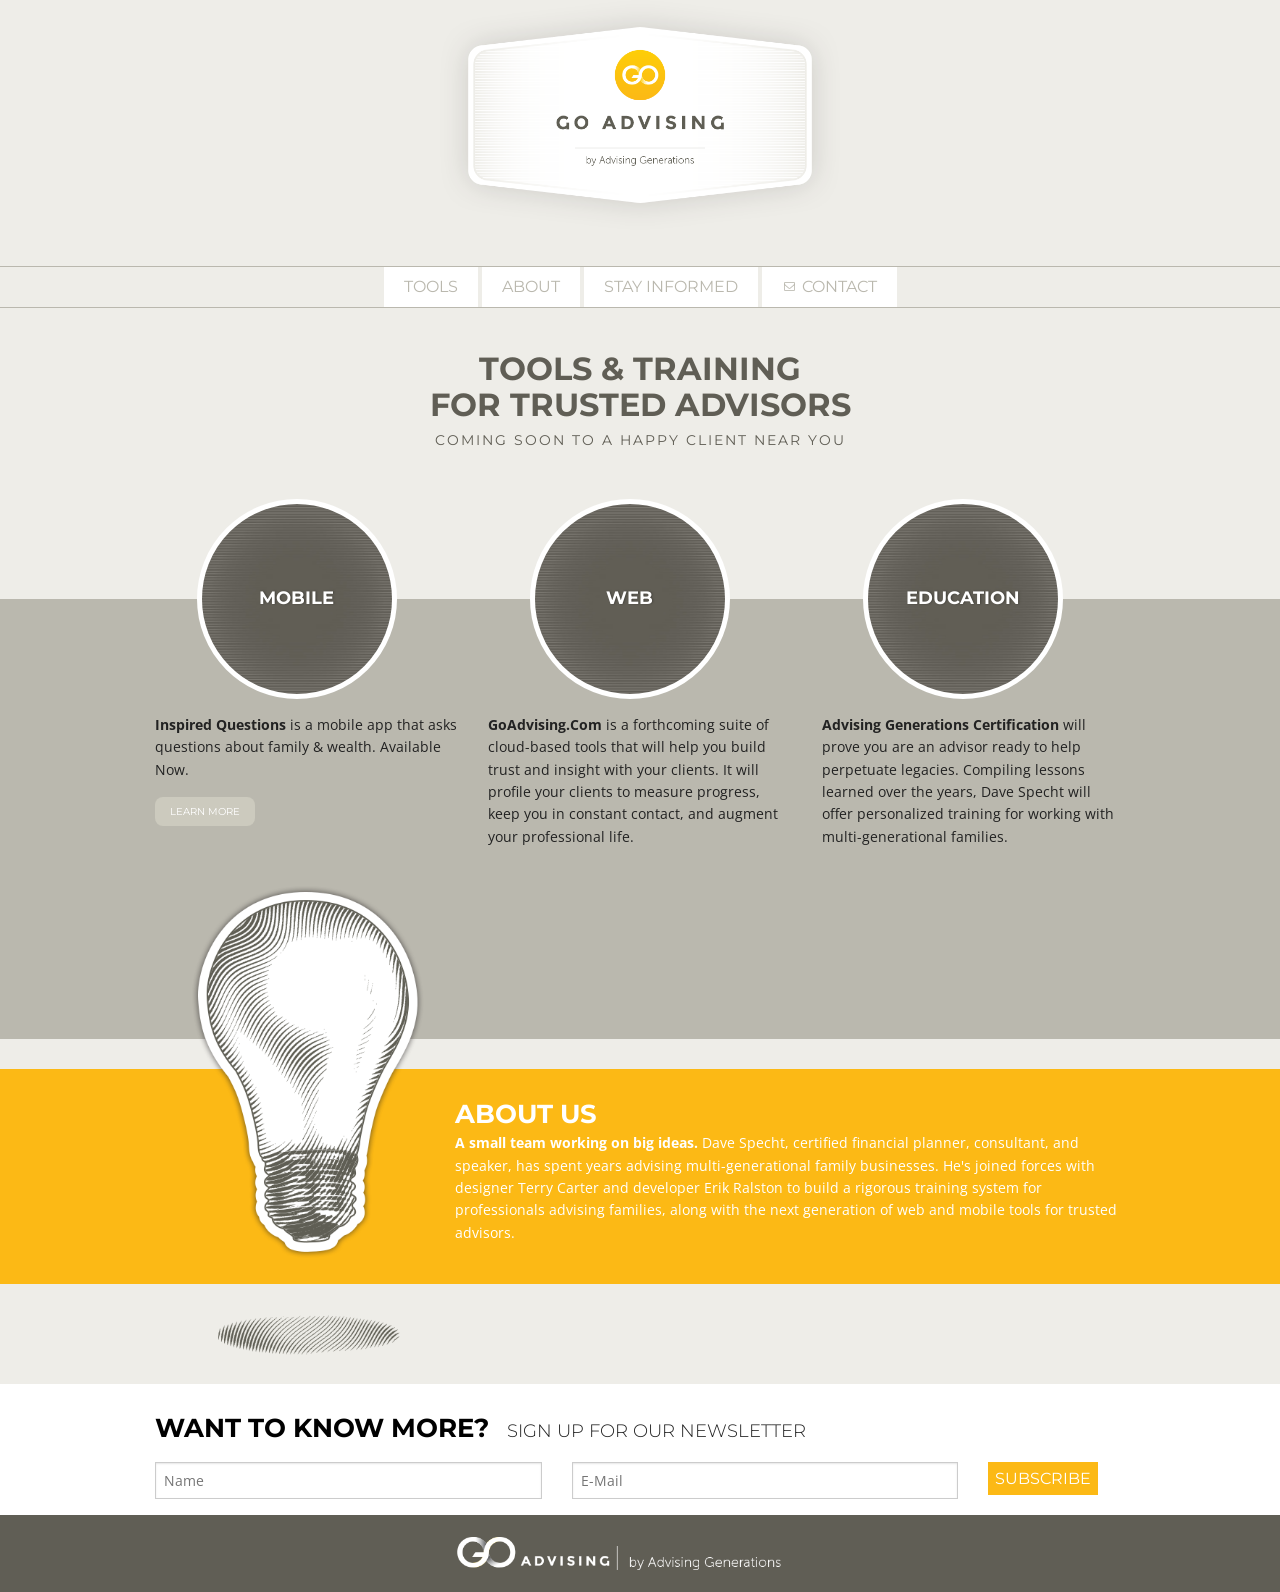
<file: index.html>
<!doctype html>
<html class="no-js" lang="en">
<head>
	<meta charset="utf-8" />
	<meta name="viewport" content="width=device-width, initial-scale=1.0" />
	<title>GoAdvising.com | Tools &amp; Training for Trusted Advisors</title>
	<link href='http://fonts.googleapis.com/css?family=Montserrat:400,700|Open+Sans:400,700' rel='stylesheet' type='text/css'>
	<link rel="stylesheet" href="css/foundation.css" />
	<link rel="stylesheet" href="css/custom.css" />
	<link href="//netdna.bootstrapcdn.com/font-awesome/4.0.3/css/font-awesome.css" rel="stylesheet">
	<script src="js/modernizr.js"></script>
</head>
<body>
<div class="wrapper">
		<div class="row header-bar">
			<div class="large-12 columns">
				<hgroup>
					<h1>Go Advising</h1>
					<h2>Tools &amp; Training for Trusted Advisors</h2>
				</hgroup>
				<img src="img/goadvising-logo.png" alt="goadvising.com" title="goadvising.com">
			</div>
		</div><!--/.row-->
		
		<nav role="custom-dropdown">
			<input type="checkbox" id="button">
			<label for="button" onclick></label>
    
			<ul>
				<li><a href="#tools">Tools</a></li>
				<li><a href="#about">About</a></li>
				<li><a href="#newsletter">Stay Informed</a></li>
				<li class="contact"><a href="mailto:Info@GoAdvising.Com">Contact</a></li>
			</ul>
		</nav>

		<div class="row intro-statement">
			<div class="large-12 columns">
				<hgroup>
					<h2>Tools &amp; Training<br/> for Trusted Advisors</h2>
					<h3>Coming Soon To A Happy Client Near You</h3>
				</hgroup>
			</div>
		</div><!--.intro-statement-->
		
		<div class="tools-wrap">
			<div class="row tools">
				<div class="tool-col1 large-4 medium-4 columns">
					<div class="img-wrap">
						<h4>Mobile</h4>
					</div>
					<p><span class="intro">Inspired Questions</span> is a mobile app that asks questions about family &amp; wealth. Available Now.</p>
					<a class="button1" href="http://www.inspired-questions.com" target="_blank" alt="Visit the Inspired Questions Website" title="Visit the Inspired Questions Website">Learn More</a>
				</div>
	
				<div class="tool-col2 large-4 medium-4 columns">
					<div class="img-wrap">
						<h4>Web</h4>
					</div>
					<p><span class="intro">GoAdvising.Com</span> is a forthcoming suite of cloud-based tools that will help you build trust and insight with your clients. It will profile your clients to measure progress, keep you in constant contact, and augment your professional life.</p>
				</div>
	
				<div class="tool-col3 large-4 medium-4 columns">
					<div class="img-wrap">
						<h4>Education</h4>
					</div>
					<p><span class="intro">Advising Generations Certification</span> will prove you are an advisor ready to help perpetuate legacies. Compiling lessons learned over the years, Dave Specht will offer personalized training for working with multi-generational families.</p>
				</div>
			</div><!--/.tools-->
		</div><!--/.tools-wrap-->
		
		<div class="about-us" id="about">
			<div class="row">
				<img class="light-bulb" src="img/light-bulb.png" alt="About GoAdvising.com" title="About GoAdvising.com"/>
				<div class="about-text large-12 columns">
					<h4>About Us</h4>
					<p><span class="intro">A small team working on big ideas.</span> Dave Specht, certified financial planner, consultant, and speaker, has spent years advising multi-generational family businesses. He's joined forces with designer Terry Carter and developer Erik Ralston to build a rigorous training system for professionals advising families, along with the next generation of web and mobile tools for trusted advisors.</p>
				</div><!--/.about-text-->
			</div><!--/.row-->
		</div><!--/.about-us-->

	<div id="newsletter">
	  <div class="signup-wrap" >
		<div class="row">
			<div class="signup-head large-12 columns">
				<h4>Want To Know More?</h4><h5>Sign Up For Our Newsletter</h5>
			</div><!--/.large-12 .columns-->
		</div><!--/.row-->
		
		<!-- Begin MailChimp Signup Form -->
			<div id="mc_embed_signup" class="row">
				<form action="http://GoAdvising.us3.list-manage.com/subscribe/post?u=6a8938269d837a7482c49326e&amp;id=61df4e83ea" method="post" id="mc-embedded-subscribe-form" name="mc-embedded-subscribe-form" class="validate" target="_blank" novalidate>
					
					<div class="mc-field-group large-5 columns">
						<label for="mce-NAME" class="hide-in-modern-browsers">Name</label>
						<input type="text" value="" name="NAME" class="" id="mce-NAME" placeholder="Name">
					</div>
					<div class="mc-field-group large-5 columns">
						<label for="mce-EMAIL" class="hide-in-modern-browsers">Email Address</label>
						<input type="email" value="" name="EMAIL" class="required email" id="mce-EMAIL" placeholder="E-Mail">
					</div>
					<div class="large-2 columns"><input type="submit" value="Subscribe" name="subscribe" id="mc-embedded-subscribe" class="button"></div>
					<div id="mce-responses" class="clear large-12">
						<div class="response" id="mce-error-response" style="display:none"></div>
						<div class="response" id="mce-success-response" style="display:none"></div>
					</div>    <!-- real people should not fill this in and expect good things - do not remove this or risk form bot signups-->
					<div style="position: absolute; left: -5000px;"><input type="text" name="b_6a8938269d837a7482c49326e_61df4e83ea" value=""></div>
					
				</form>
			</div><!--/#mc_embed_signup .row-->
	  <!--End mc_embed_signup-->
		</div><!--/.signup-wrap-->
	</div><!--/#newsletter-->

</div><!--/.wrapper-->

	
	<div class="footer">
		<div class="wrapper">
		  <div class="row">
		    <div class="large-12 columns">
				<img src="img/footer-logo.png" alt="goadvising.com" title="goadvising.com"/>
		    </div><!--/.large-12 .columns-->
		  </div><!--/.row-->
		</div><!--/.wrapper-->
	</div><!--/.footer-->
	
    <script>
	(function(i,s,o,g,r,a,m){i['GoogleAnalyticsObject']=r;i[r]=i[r]||function(){
		(i[r].q=i[r].q||[]).push(arguments)},i[r].l=1*new Date();a=s.createElement(o),
		m=s.getElementsByTagName(o)[0];a.async=1;a.src=g;m.parentNode.insertBefore(a,m)
	})(window,document,'script','//www.google-analytics.com/analytics.js','ga');

	ga('create', 'UA-45817132-2', 'goadvising.com');
	ga('send', 'pageview');

	</script>
</body>
</html>
</file>
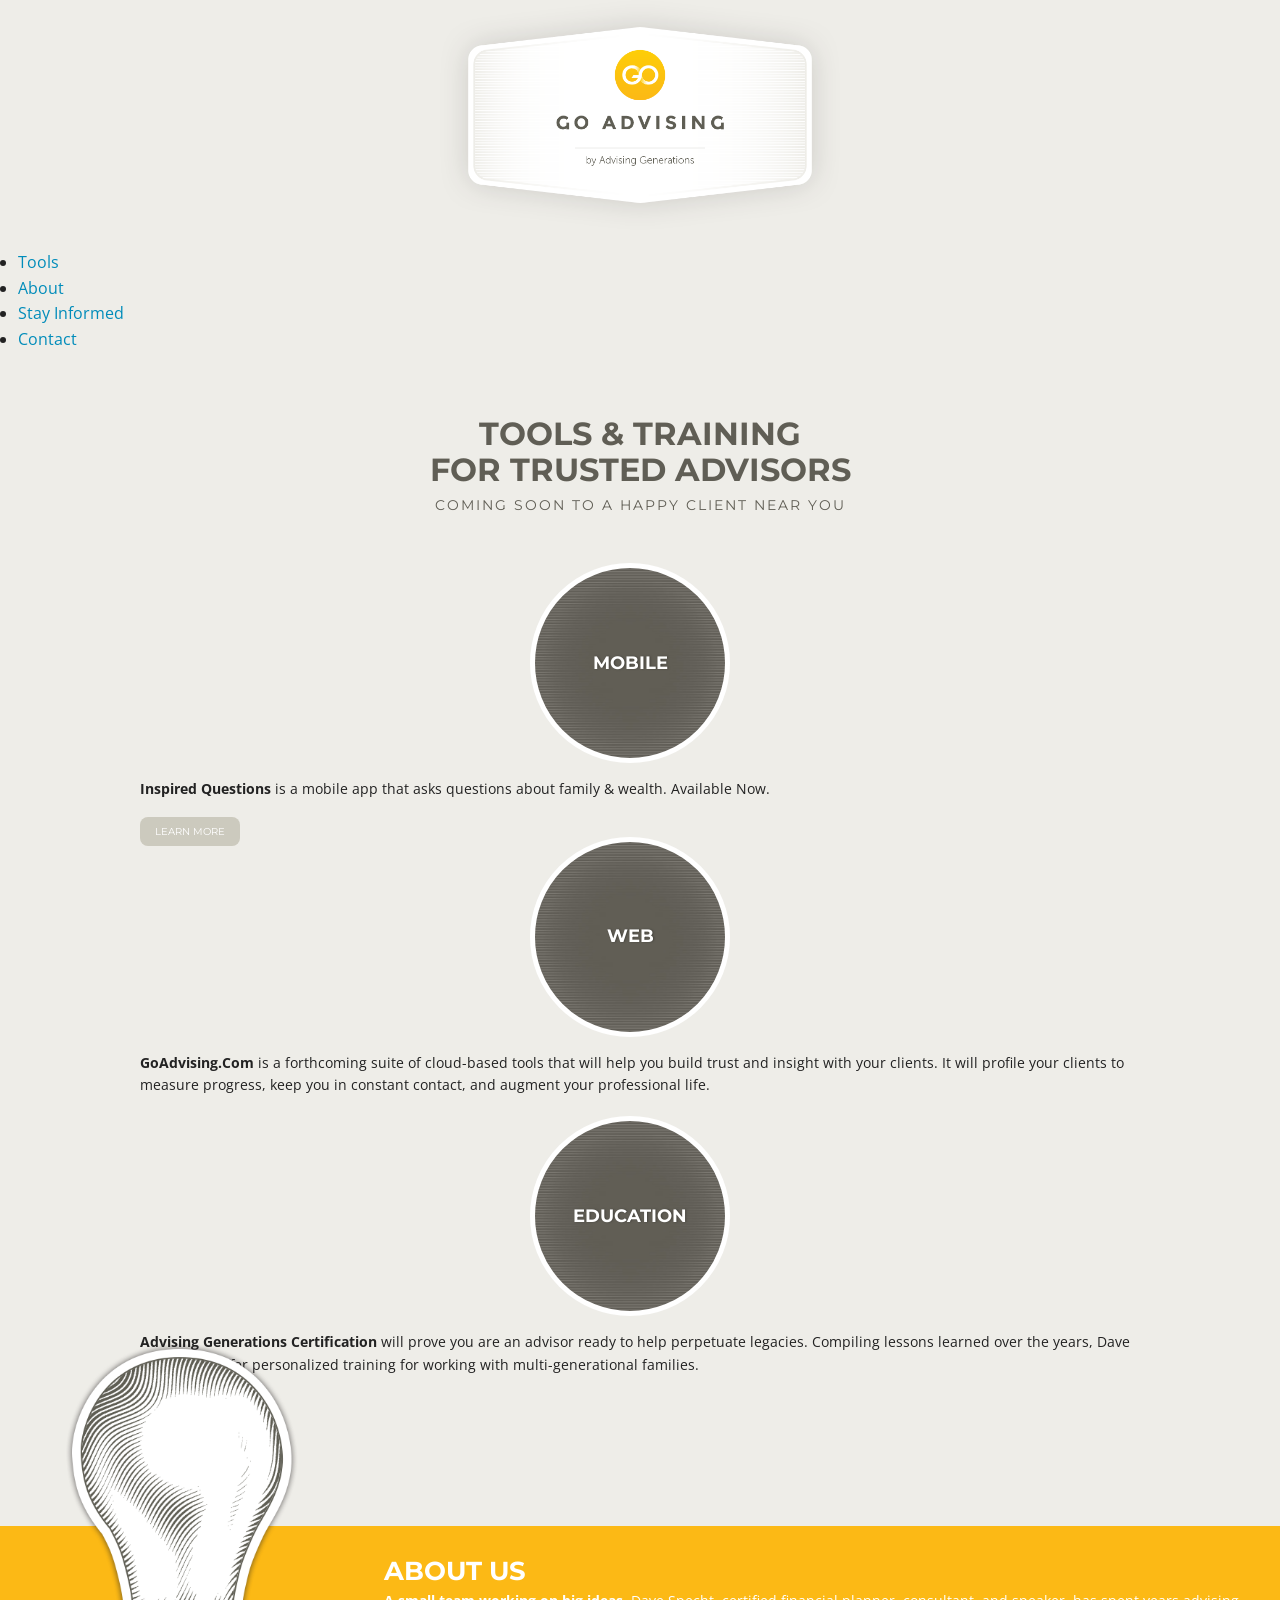
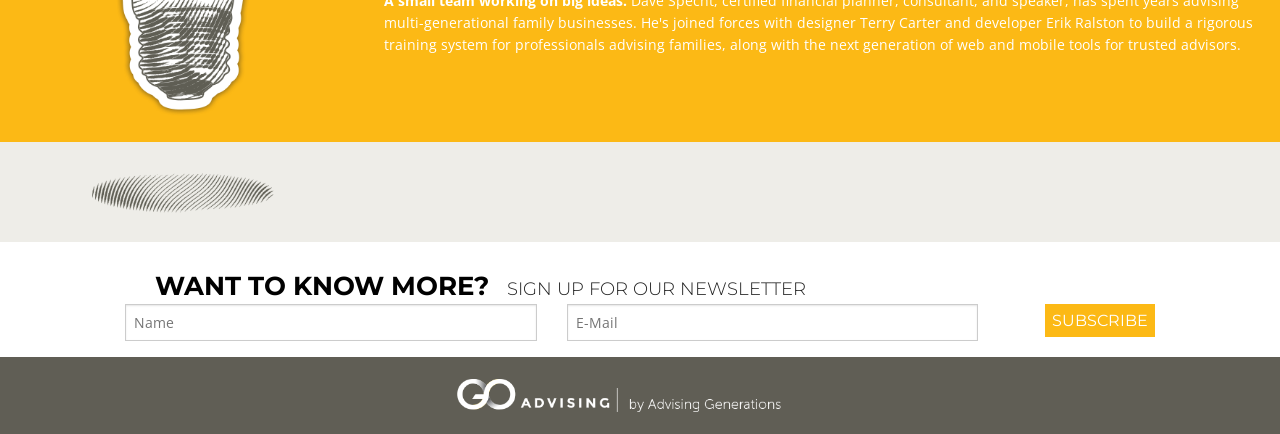
<file: index-old.html>
<!doctype html>
<html class="no-js" lang="en">
<head>
	<meta charset="utf-8" />
	<!--<meta name="viewport" content="width=device-width, initial-scale=1.0" />-->
	<title>GoAdvising.com | Tools &amp; Training for Trusted Advisors</title>
	<link href='http://fonts.googleapis.com/css?family=Montserrat:400,700|Open+Sans:400,700' rel='stylesheet' type='text/css'>
	<link rel="stylesheet" href="css/foundation.css" />
	<link rel="stylesheet" href="css/custom.css" />
	<link href="//netdna.bootstrapcdn.com/font-awesome/4.0.3/css/font-awesome.css" rel="stylesheet">
	<script src="js/modernizr.js"></script>
</head>
<body>
	<div class="wrapper">
		<div class="row header-bar">
			<div class="large-12 columns">
				<hgroup>
					<h1>Go Advising</h1>
					<h2>Tools &amp; Training for Trusted Advisors</h2>
				</hgroup>
				<img src="img/goadvising-logo.png" alt="goadvising.com" title="goadvising.com">
			</div>
		</div><!--/.row-->

		<div class="nav-wrap">
			<ul>
				<li><a href="#tools">Tools</a></li>
				<li><a href="#about">About</a></li>
				<li><a href="#newsletter">Stay Informed</a></li>
				<li class="contact"><a href="mailto:Info@GoAdvising.Com">Contact</a></li>
			</ul>
		</div><!--/.nav-wrap-->

		<div class="row intro-statement">
			<div class="large-12 columns">
				<hgroup>
					<h2>Tools &amp; Training<br/> for Trusted Advisors</h2>
					<h3>Coming Soon To A Happy Client Near You</h3>
				</hgroup>
			</div>
		</div><!--.intro-statement-->
		<div id="tools"></div>

		<div class="row tools">
			<div class="tool-col1">
				<div class="img-wrap">
					<h4>Mobile</h4>
				</div>
				<p><span class="intro">Inspired Questions</span> is a mobile app that asks questions about family &amp; wealth. Available Now.</p>
				<a class="button1" href="http://www.inspired-questions.com" target="_blank" alt="Visit the Inspired Questions Website" title="Visit the Inspired Questions Website">Learn More</a>
			</div>

			<div class="tool-col2">
				<div class="img-wrap">
					<h4>Web</h4>
				</div>
				<p><span class="intro">GoAdvising.Com</span> is a forthcoming suite of cloud-based tools that will help you build trust and insight with your clients. It will profile your clients to measure progress, keep you in constant contact, and augment your professional life.</p>
			</div>

			<div class="tool-col3">
				<div class="img-wrap">
					<h4>Education</h4>
				</div>
				<p><span class="intro">Advising Generations Certification</span> will prove you are an advisor ready to help perpetuate legacies. Compiling lessons learned over the years, Dave Specht will offer personalized training for working with multi-generational families.</p>
			</div>
		</div><!--/.intro-statement-->

		<div class="about-us" id="about">
			<img class="light-bulb" src="img/light-bulb.png" alt="About GoAdvising.com" title="About GoAdvising.com"/>
			<div class="about-text">
				<h4>About Us</h4>
				<p><span class="intro">A small team working on big ideas.</span> Dave Specht, certified financial planner, consultant, and speaker, has spent years advising multi-generational family businesses. He's joined forces with designer Terry Carter and developer Erik Ralston to build a rigorous training system for professionals advising families, along with the next generation of web and mobile tools for trusted advisors.</p>
			</div><!--/.about-text-->
		</div><!--/.about-us-->

	</div><!--/.wrapper-->

	<div class="signup-wrap" id="newsletter">
		<div class="wrapper">
			<div class="row">
				<div class="large-12 columns">
					<h4>Want To Know More?</h4><h5>Sign Up For Our Newsletter</h5>
				</div>
				<div class="signup row">
					
					<!-- Begin MailChimp Signup Form -->
					<div id="mc_embed_signup" class="row">
						<form action="http://GoAdvising.us3.list-manage.com/subscribe/post?u=6a8938269d837a7482c49326e&amp;id=61df4e83ea" method="post" id="mc-embedded-subscribe-form" name="mc-embedded-subscribe-form" class="validate" target="_blank" novalidate>
							
							<div class="mc-field-group large-5 columns">
								<label for="mce-NAME" class="hide-in-modern-browsers">Name</label>
								<input type="text" value="" name="NAME" class="" id="mce-NAME" placeholder="Name">
							</div>
							<div class="mc-field-group large-5 columns">
								<label for="mce-EMAIL" class="hide-in-modern-browsers">Email Address</label>
								<input type="email" value="" name="EMAIL" class="required email" id="mce-EMAIL" placeholder="E-Mail">
							</div>
							<div class="large-2 columns"><input type="submit" value="Subscribe" name="subscribe" id="mc-embedded-subscribe" class="button"></div>
							<div id="mce-responses" class="clear large-12">
								<div class="response" id="mce-error-response" style="display:none"></div>
								<div class="response" id="mce-success-response" style="display:none"></div>
							</div>    <!-- real people should not fill this in and expect good things - do not remove this or risk form bot signups-->
							<div style="position: absolute; left: -5000px;"><input type="text" name="b_6a8938269d837a7482c49326e_61df4e83ea" value=""></div>
							
						</form>
					</div>

					<!--End mc_embed_signup-->	
				</div>
			</div><!--.signup-->
		</div><!--/.wrapper-->
	</div><!--/.signup-wrap-->
	
	<div class="footer">
		<div class="wrapper">
			<img src="img/footer-logo.png" alt="goadvising.com" title="goadvising.com"/>
		</div><!--/.wrapper-->
	</div><!--/.footer-->

	<script src="js/jquery.js"></script>
	<script src="js/foundation.min.js"></script>
	<script>
	$(document).foundation();
	</script>
	<script>
	(function(i,s,o,g,r,a,m){i['GoogleAnalyticsObject']=r;i[r]=i[r]||function(){
		(i[r].q=i[r].q||[]).push(arguments)},i[r].l=1*new Date();a=s.createElement(o),
		m=s.getElementsByTagName(o)[0];a.async=1;a.src=g;m.parentNode.insertBefore(a,m)
	})(window,document,'script','//www.google-analytics.com/analytics.js','ga');

	ga('create', 'UA-45817132-2', 'goadvising.com');
	ga('send', 'pageview');

	</script>
</body>
</html>
</file>
<file: css/custom.css>
body {
	background: #eeede8;
	font-family: 'Open Sans', sans-serif;
}

h1,h2,h3,h4,h5,input[type=submit] {
	font-family: 'Montserrat', sans-serif;
	text-transform: uppercase;
}

.wrapper {
	/*width: 870px;*/
	margin: 0 auto;
}

.wrapper p {
	font-weight: 400;
	font-size: 14px;
}

.wrapper span.intro {
	font-weight: 700;
}

.header-bar {
	text-align: center;
	margin-bottom: 20px;
}

.header-bar hgroup {
	display: none;
}

.header-bar img {
	width: 100%;
	max-width: 400px;
	margin: 0 auto;
}


/* Begin Responsive Menu Style */


/* Advanced Checkbox Hack */
body {
  -webkit-animation: bugfix infinite 1s;
}

@-webkit-keyframes bugfix {
  from {
    padding: 0;
  }

  to {
    padding: 0;
  }
}
input[type=checkbox] {
  position: absolute;
  top: -9999px;
  left: -9999px;
}

label {
  display: none;
  cursor: pointer;
  user-select: none;
}

/* background for li / select */

/* custom-dropdown */
nav[role="custom-dropdown"] {
  position: relative;
  width: 100%;
}

nav[role="custom-dropdown"] a,
nav[role="custom-dropdown"] label {
  color: #ccc;
  text-decoration: none;
}

nav[role="custom-dropdown"] ul {
  width: 100%;
  border-top: 1px solid #bab8ae;
  border-bottom: 1px solid #bab8ae;
  margin: 0;
  text-align: center;
}

nav[role="custom-dropdown"] ul > li {
  cursor: pointer;
  list-style: none outside none;
  min-height: 10px;
  text-decoration: none;
  display: inline-block;
  position: relative;
  background: white;
}

nav[role="custom-dropdown"] ul > li > a {
  font-family: 'Montserrat', sans-serif;
  background: white;
  text-transform: uppercase;
  color: #bab8ae;
  line-height: 40px;
  padding: 10px 20px 9px;
  position: relative;
}

nav[role="custom-dropdown"] ul > li > a:hover {
	padding-top: 20px;
	background: #605e55;
	background-image: url(../img/nav-hover-bg.png);
	background-size: 20px;
	background-repeat: no-repeat;
	background-position: center top;
	color: white;
	border-top: 2px solid white;
}

nav[role="custom-dropdown"] ul > li.contact > a {
	padding-left: 40px;
}

nav[role="custom-dropdown"] ul > li.contact:before {
	position: absolute;
	width: 15px;
	height: 15px;
	content: "\f003";
	bottom: 14px;
	left: 20px;
	font-family: FontAwesome;
	font-size: 11px;
	color: #bab8ae;
	z-index: 1;
}


/* small screens */
@media screen and (max-width: 44em) {
  html,
  body {
    margin: 0;
  }

  nav[role="custom-dropdown"] ul {
    display: none;
    height: 100%;
  }
  nav[role="custom-dropdown"] label {
    position: relative;
    display: block;
    width: 100%;
    min-height: 2.25em;
    padding: .45em;
    font-size: 1.1em;
    margin: 0;
    border: 0.15em solid rgba(60, 60, 60, 0.2);
    background-image: url(../img/mob_nav_bg.png);
  }
  nav[role="custom-dropdown"] label:after {
    position: absolute;
    right: .25em;
    top: 0;
    content: "\2261";
    font-size: 1.8em;
  }
  nav[role="custom-dropdown"] input[type=checkbox]:checked ~ label:after {
    color: #222;
  }
  nav[role="custom-dropdown"] input[type=checkbox]:checked ~ ul {
    display: block;
    background: transparent;
  }
  nav[role="custom-dropdown"] input[type=checkbox]:checked ~ ul > li {
    width: 100%;
    /*opacity: .8;*/
    text-align: left;
  }
  nav[role="custom-dropdown"] input[type=checkbox]:checked ~ ul > li:hover {
  	padding-top: 0;
	background: #605e55;
	background-image: none;
	color: white;
	border-top: none;
  }
  nav[role="custom-dropdown"] input[type=checkbox]:checked ~ ul > li:hover > a {
	color: white;
  }
  nav[role="custom-dropdown"] input[type=checkbox]:checked ~ ul > li > a {
	background: transparent;
  }
  nav[role="custom-dropdown"] input[type=checkbox]:checked ~ ul > li > a:hover {
  	padding-top: 0;
	background: #605e55;
	background-image: none;
	color: white;
	border-top: none;
  }
  nav[role="custom-dropdown"] input[type=checkbox]:checked ~ ul > li:after {
    position: absolute;
    right: 14px;
    top: 6px;
    content: "\f101";
    font-weight: normal;
    font-family: FontAwesome;
  }
  nav[role="custom-dropdown"] input[type=checkbox]:checked ~ ul > li:hover:after {
    font-weight: normal !important;
  }
}


/* End Responsive Menu Style */


/* Intro Area */

.intro-statement {
	text-align: center;
	padding: 40px 100px;
	margin-bottom: 100px;
}

@media screen and (max-width: 44em) {
	.intro-statement {
		text-align: center;
		padding: 40px 40px;
	}	
}

.intro-statement hgroup h2 {
	font-weight: 700;
	font-size: 32px;
	color: #605e55;
	line-height: 36px;
}

.intro-statement hgroup h3 {
	font-weight: 400;
	font-size: 14px;
	letter-spacing: 2px;
	color: #605e55;
}

/* Tools Area */

.tools-wrap {
	width: 100%;
	background: #bab8ae;
}

.tools {
	min-height: 440px;
	margin-top: 100px;
	margin-bottom: 30px;
	/*padding-bottom: 60px;*/
	position: relative;
	top: -100px;
}

.tools .img-wrap {
	height: 200px;
	width: 200px;
	border-radius: 100px;
	background-image: url(../img/tools-bg.jpg);
	background-position: center center;
	background-size: 210px;
	border: 5px solid white;
	position: relative;
	left: -10px;
	-webkit-box-sizing: border-box; /* Safari/Chrome, other WebKit */
	-moz-box-sizing: border-box;    /* Firefox, other Gecko */
	box-sizing: border-box;         /* Opera/IE 8+ */
	text-align: center;
	display: table;
	padding: 0 20px;
	margin: 0 auto 15px auto;
}

.tools .img-wrap h4 {
	display: table-cell; 
	vertical-align: middle; 
	text-align: center;
	color: white;
	font-weight: 700;
	font-size: 18px;
	text-shadow: 1px 0px 2px #44423c;
}

a.button1 {
	color: white;
	font-family: 'Montserrat', sans-serif;
	text-transform: uppercase;
	font-size: 10px;
	background: #cccabe;
	padding: 8px 15px;
	width: 100%;
	border-radius: 8px;
}

a.button1:hover {
	background: #605e55;
}

@media screen and (max-width: 44em) {
	.tools {
		padding-bottom: 0;
		margin-bottom: -100px;
	}
	.tools .columns {
		border-bottom: 1px solid #CCCABE;
	    float: none !important;
	    margin: 0 auto 30px;
	    max-width: 500px;
	    min-width: 70%;
	    padding-bottom: 40px;
	    text-align: center;
	}
	.tools .columns:last-child {
		border-bottom: none;
		margin-bottom: 0;
	}
	.tools .img-wrap {
		left: 0;
	}
}



/* About Area */

.about-us {
	background: none repeat scroll 0 0 #FCB915;
    margin-bottom: 100px;
    width: 100%;
    position: relative;
    z-index: 1;
    padding: 15px 0;
}

img.light-bulb {
	width: 25%;
    max-width: 234px;
    position: relative;
    top: -200px !important;
    display: inline-block;
    margin-bottom: -300px;
    margin-left: 5%;
}

.about-text {
	color: white;
}

@media screen and (min-width: 44em) {
	.about-text {
		float: right;
		display: inline-block;
		width: 70%;
	}
}

/*
@media screen and (max-width: 54em) {
	img.light-bulb {
		left: 3%;
		top: -150px;
	}
}*/

@media screen and (max-width: 44em) {
	.about-us {
		border-top: 30px solid #EEEDE8;
		margin-bottom: 30px;
	}
	.about-text {
		width: 100%;
		padding: 0 12%;
		text-align: center;
	}
	img.light-bulb {
		display: none;
	}
}

.about-text h4, .signup-wrap h4 {
	color: white;
	font-weight: 700;
	font-size: 26px;
	margin-top: 12px;
	margin-bottom: 0;
}

/* Signup Area */

.signup-head {
	margin-bottom: 15px;
}

.signup-wrap h4 {
	margin-top: 1em;
	color: black;
	display: inline-block;
}

.signup-wrap h5 {
	display: inline;
	margin-left: 1em;
}

#newsletter {
	background: none repeat scroll 0 0 #FFFFFF;
    margin-top: 0px;
    position: relative;
    width: 100%;
}

.signup-wrap {
	width: 100%;
	margin: auto;
}

@media screen and (max-width: 1024px) {
	.signup-head {
		text-align: center;
	}
	.signup-wrap h5 {
		display: block;
		margin-left: 0;
	}
	.signup-wrap {
		max-width: 500px;
	}
}

.signup {
	margin-top: 100px;
	margin-bottom: 30px;
	width: 485px;
	text-align: right;
}

.signup h5 {
	color: #605e55;
	font-family: 'Montserrat', sans-serif;
	font-weight: 700px;
	font-size: 13px;
}

.signup h5 span {
	font-size: 26px; 
	font-weight: 700;
}

@media screen and (max-width: 800px) {
	.about-us {
		margin-bottom: 30px;
	}
}

.mc-field-group .columns {
	max-width: 70%;
}

/* Footer Area */

.footer {
	width: 100%;
	background: #605e55;
	height: 77px;
	position: relative;
	text-align: center;
}

.footer img {
    max-width: 368px;
    width: 100%;
    position: relative;
    top: 20px;
}

.button {
	background-color: #FCB915;
	color: white;
	padding: 7px;
}

.button:hover {

}

.hide-in-modern-browsers
{
	display:none;
}
</file>
